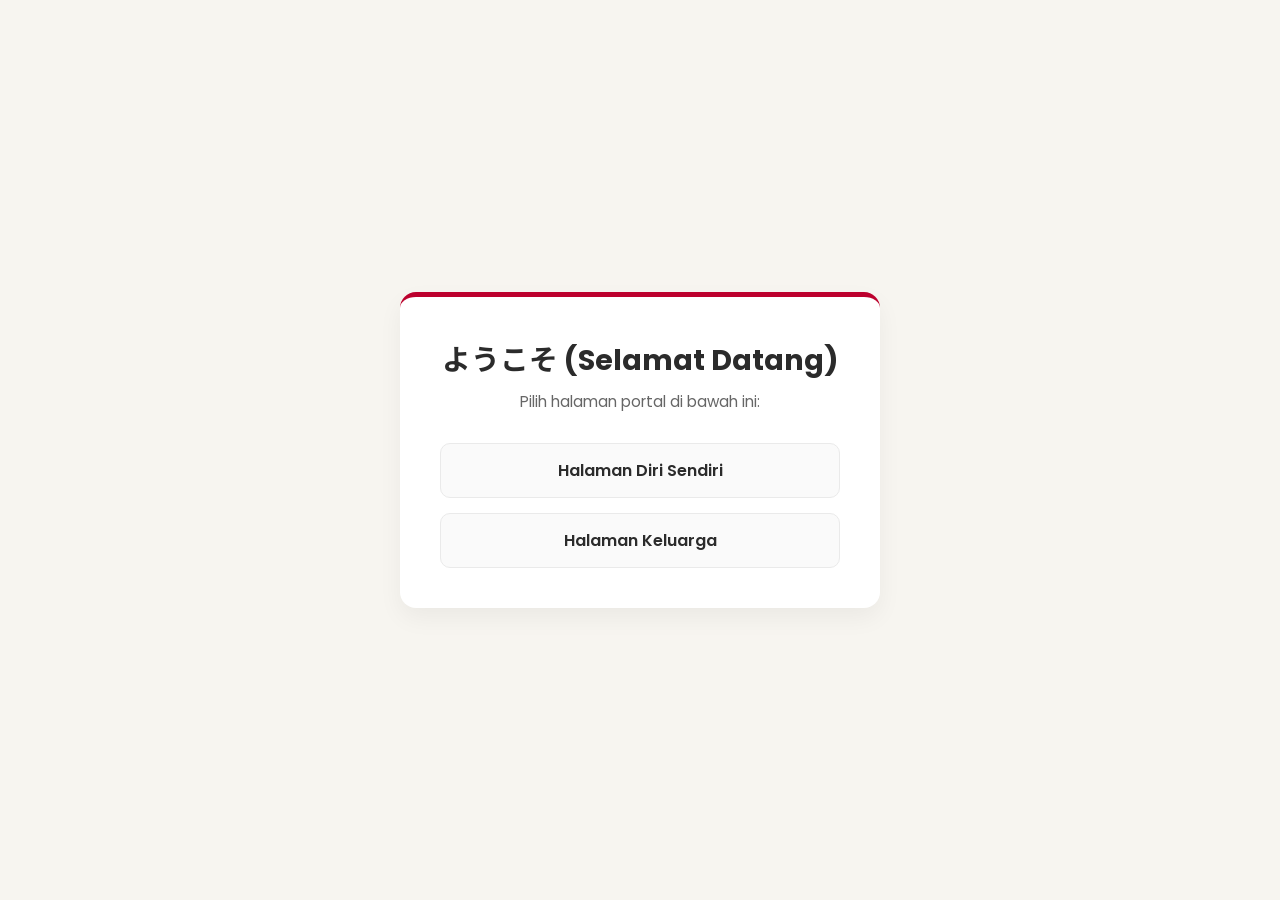
<file: index.html>
<!DOCTYPE html>
<html lang="id">
<head>
    <meta charset="UTF-8">
    <meta name="viewport" content="width=device-width, initial-scale=1.0">
    <title>Web Jepang - Reymon Afrizal</title>
    <!-- Menghubungkan ke file CSS -->
    <link rel="stylesheet" href="style.css">
</head>
<body>

    <div class="container">
        <h1>ようこそ (Selamat Datang)</h1>
        <p class="subtitle">Pilih halaman portal di bawah ini:</p>
        
        <ul class="nav-links">
            <li><a href="diri_sendiri/index.html">Halaman Diri Sendiri</a></li>
            <li><a href="Keluarga/indeks.html">Halaman Keluarga</a></li>
        </ul>
    </div>

</body>
</html>
</file>
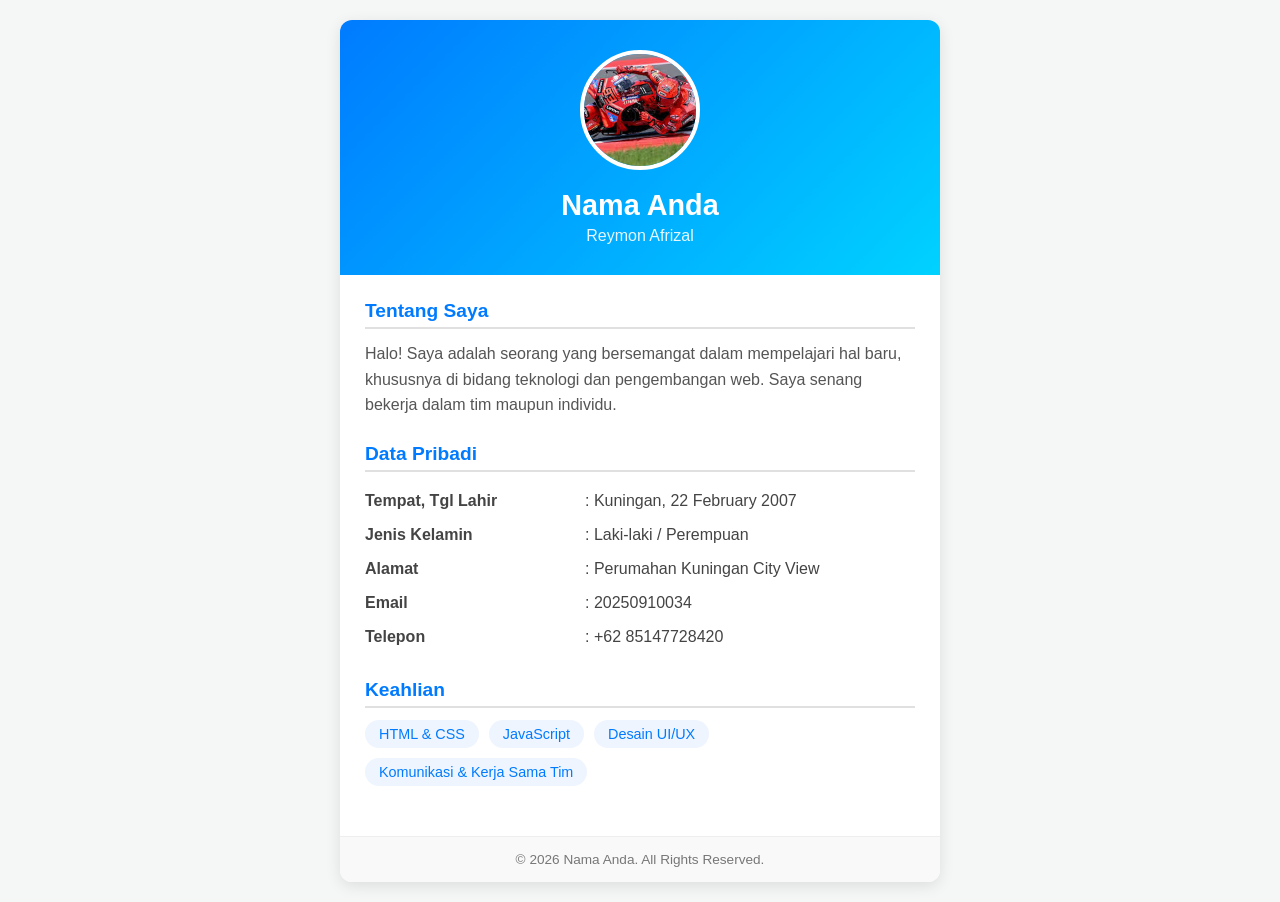
<file: diri_sendiri/index.html>
<!DOCTYPE html>
<html lang="id">
<head>
    <meta charset="UTF-8">
    <meta name="viewport" content="width=device-width, initial-scale=1.0">
    <title>Biodata Diri</title>
    <link rel="stylesheet" href="style.css">
</head>
<body>
    <div class="card">
        <div class="profile-header">
            <!-- Ganti foto.jpg dengan nama file foto Anda -->
            <img src="foto.jpg" alt="Foto Profil" class="profile-img">
            <h1>Nama Anda</h1>
            <p class="subtitle">Reymon Afrizal</p>
        </div>

        <div class="content">
            <div class="section">
                <h2>Tentang Saya</h2>
                <p>Halo! Saya adalah seorang yang bersemangat dalam mempelajari hal baru, khususnya di bidang teknologi dan pengembangan web. Saya senang bekerja dalam tim maupun individu.</p>
            </div>

            <div class="section">
                <h2>Data Pribadi</h2>
                <table class="info-table">
                    <tr>
                        <td><strong>Tempat, Tgl Lahir</strong></td>
                        <td>: Kuningan, 22 February 2007</td>
                    </tr>
                    <tr>
                        <td><strong>Jenis Kelamin</strong></td>
                        <td>: Laki-laki / Perempuan</td>
                    </tr>
                    <tr>
                        <td><strong>Alamat</strong></td>
                        <td>: Perumahan Kuningan City View</td>
                    </tr>
                    <tr>
                        <td><strong>Email</strong></td>
                        <td>: 20250910034</td>
                    </tr>
                    <tr>
                        <td><strong>Telepon</strong></td>
                        <td>: +62 85147728420</td>
                    </tr>
                </table>
            </div>

            <div class="section">
                <h2>Keahlian</h2>
                <ul class="skills-list">
                    <li>HTML & CSS</li>
                    <li>JavaScript</li>
                    <li>Desain UI/UX</li>
                    <li>Komunikasi & Kerja Sama Tim</li>
                </ul>
            </div>
        </div>

        <div class="footer">
            <p>&copy; 2026 Nama Anda. All Rights Reserved.</p>
        </div>
    </div>
</body>
</html>
</file>
<file: style.css>
/* Import Font dari Google Fonts */
@import url('https://fonts.googleapis.com/css2?family=Noto+Sans+JP:wght@300;400;700&family=Poppins:wght@400;600&display=swap');

:root {
    --bg-color: #f7f5f0;
    --card-bg: #ffffff;
    --text-color: #2b2b2b;
    --accent-color: #bc002d; /* Warna merah khas bendera Jepang */
    --hover-color: #8c0022;
    --shadow: 0 10px 25px rgba(0, 0, 0, 0.05);
}

* {
    margin: 0;
    padding: 0;
    box-sizing: border-box;
}

body {
    font-family: 'Poppins', 'Noto Sans JP', sans-serif;
    background-color: var(--bg-color);
    color: var(--text-color);
    min-height: 100vh;
    display: flex;
    justify-content: center;
    align-items: center;
    padding: 20px;
}

.container {
    background: var(--card-bg);
    padding: 40px;
    border-radius: 16px;
    box-shadow: var(--shadow);
    max-width: 480px;
    width: 100%;
    text-align: center;
    border-top: 5px solid var(--accent-color);
}

h1 {
    font-size: 1.8rem;
    font-weight: 700;
    margin-bottom: 8px;
    color: var(--text-color);
}

p.subtitle {
    font-size: 0.95rem;
    color: #666;
    margin-bottom: 30px;
}

.nav-links {
    list-style: none;
    display: flex;
    flex-direction: column;
    gap: 15px;
}

.nav-links li a {
    display: block;
    padding: 14px 20px;
    background-color: #fafafa;
    color: var(--text-color);
    text-decoration: none;
    font-weight: 600;
    border-radius: 10px;
    border: 1px solid #eaeaea;
    transition: all 0.3s ease;
}

.nav-links li a:hover {
    background-color: var(--accent-color);
    color: #ffffff;
    border-color: var(--accent-color);
    transform: translateY(-2px);
    box-shadow: 0 5px 15px rgba(188, 0, 45, 0.2);
}
</file>
<file: diri_sendiri/style.css>
/* Reset & Styling Dasar */
* {
    margin: 0;
    padding: 0;
    box-sizing: border-box;
    font-family: 'Segoe UI', Tahoma, Geneva, Verdana, sans-serif;
}

body {
    background-color: #f4f7f6;
    color: #333;
    display: flex;
    justify-content: center;
    align-items: center;
    min-height: 100vh;
    padding: 20px;
}

/* Container Utama (Card) */
.card {
    background: #ffffff;
    max-width: 600px;
    width: 100%;
    border-radius: 12px;
    box-shadow: 0 4px 15px rgba(0, 0, 0, 0.1);
    overflow: hidden;
}

/* Header & Foto Profil */
.profile-header {
    background: linear-gradient(135deg, #007bff, #00d2ff);
    color: white;
    text-align: center;
    padding: 30px 20px;
}

.profile-img {
    width: 120px;
    height: 120px;
    border-radius: 50%;
    object-fit: cover;
    border: 4px solid #ffffff;
    margin-bottom: 15px;
}

.profile-header h1 {
    font-size: 1.8rem;
    margin-bottom: 5px;
}

.subtitle {
    font-size: 1rem;
    opacity: 0.9;
}

/* Bagian Konten */
.content {
    padding: 25px;
}

.section {
    margin-bottom: 25px;
}

.section h2 {
    font-size: 1.2rem;
    color: #007bff;
    border-bottom: 2px solid #e0e0e0;
    padding-bottom: 5px;
    margin-bottom: 12px;
}

.section p {
    line-height: 1.6;
    color: #555;
}

/* Tabel Informasi */
.info-table {
    width: 100%;
    border-collapse: collapse;
}

.info-table td {
    padding: 8px 0;
    color: #444;
}

.info-table td:first-child {
    width: 40%;
}

/* Daftar Keahlian */
.skills-list {
    list-style: none;
    display: flex;
    flex-wrap: wrap;
    gap: 10px;
}

.skills-list li {
    background: #eef5ff;
    color: #007bff;
    padding: 6px 14px;
    border-radius: 20px;
    font-size: 0.9rem;
    font-weight: 500;
}

/* Footer */
.footer {
    text-align: center;
    padding: 15px;
    background-color: #f9f9f9;
    border-top: 1px solid #eee;
    font-size: 0.85rem;
    color: #777;
}
</file>
